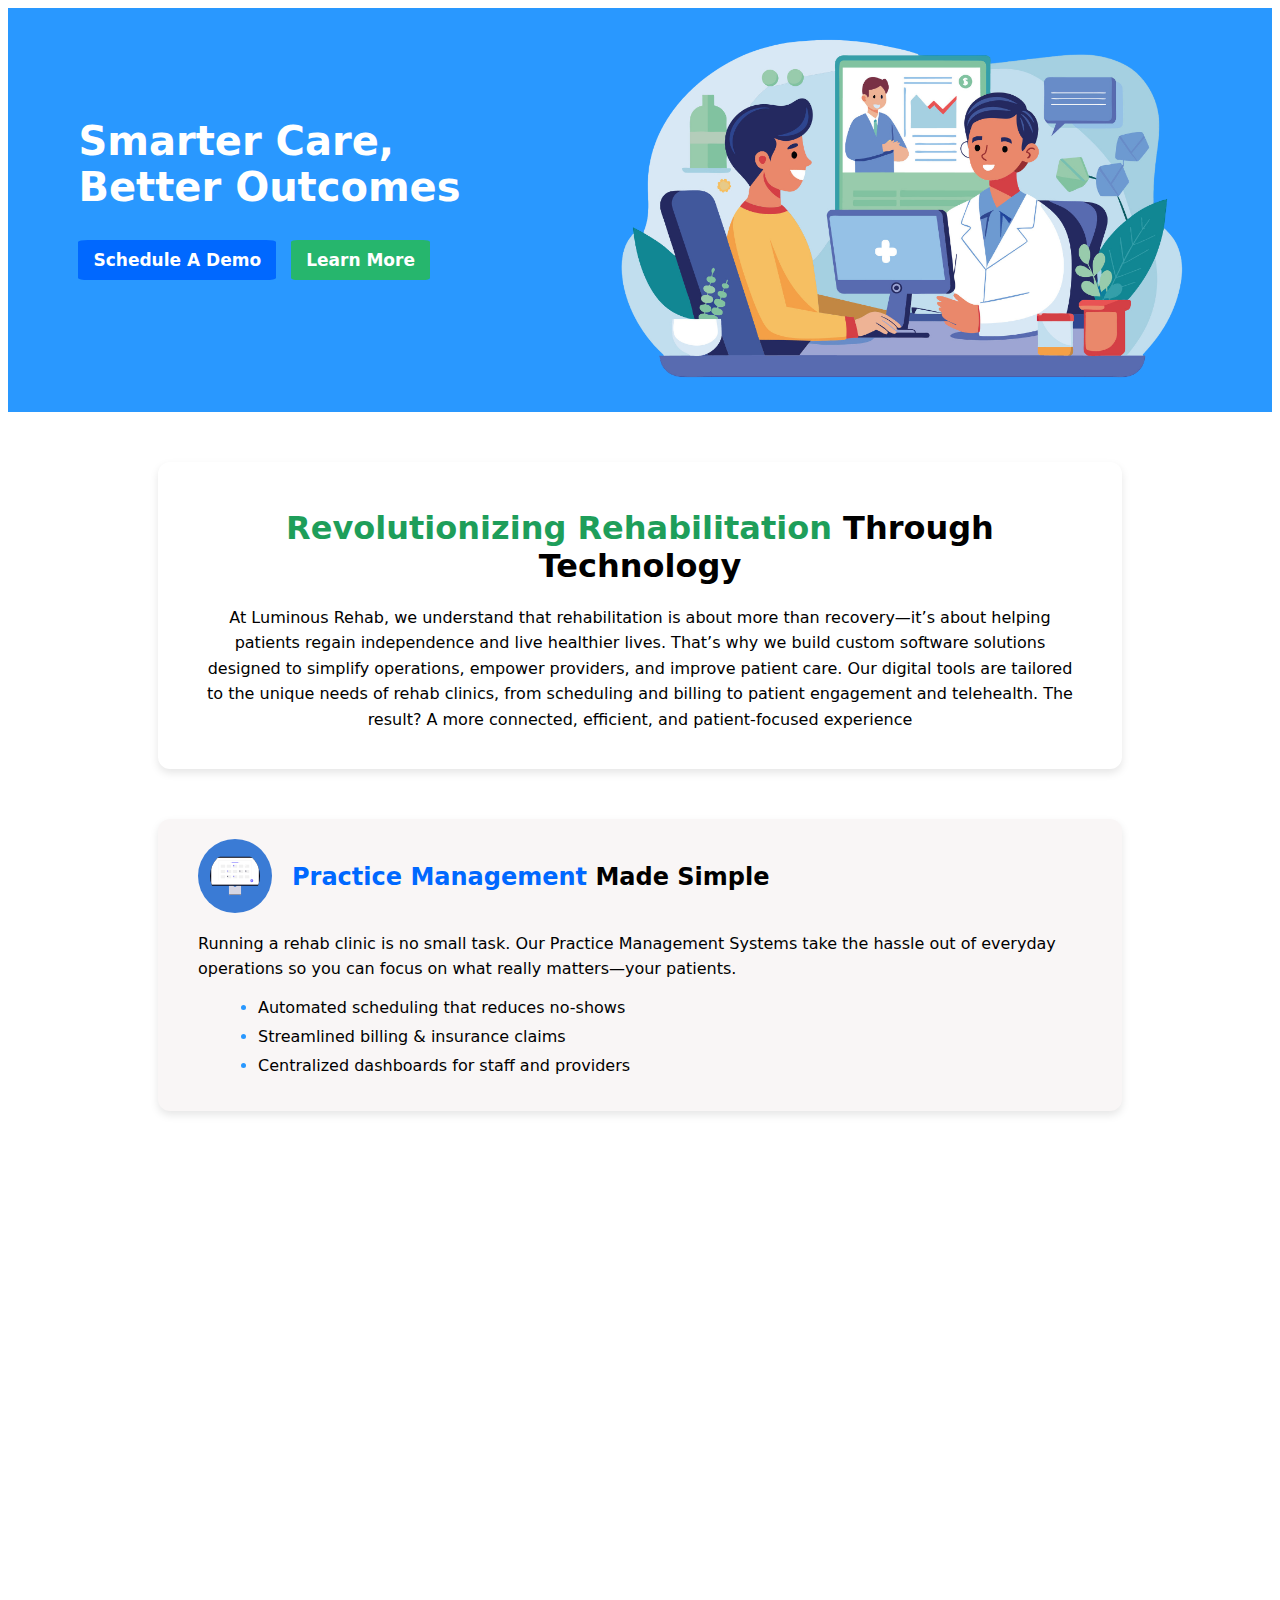
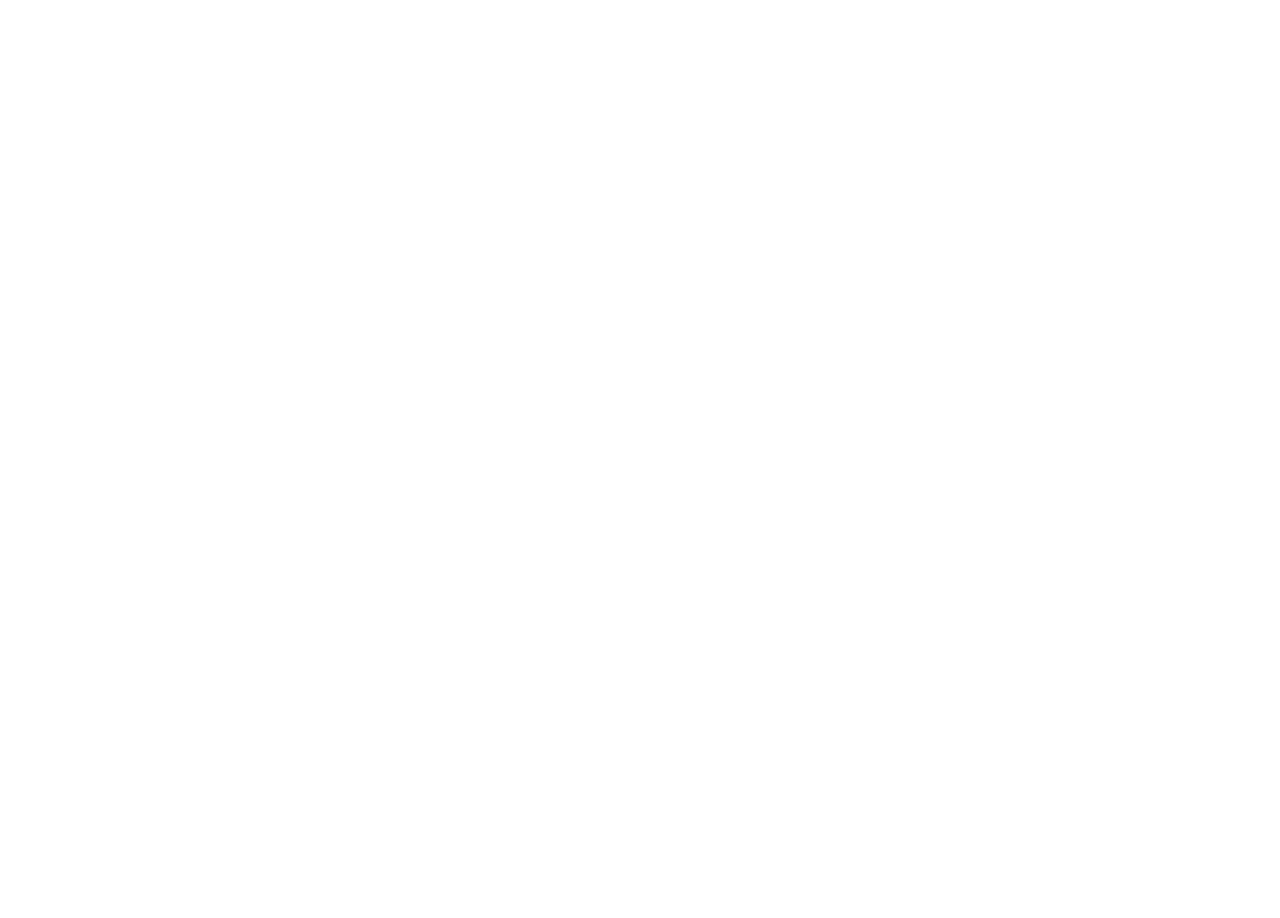
<file: index.html>
<!DOCTYPE html>
<html lang="en">
<head>
    <meta charset="UTF-8">
    <meta name="viewport" content="width=device-width, initial-scale=1.0">
    <title>Software Solutions for Rehab</title>
    <div class="header">
        <div class="core">
            <h1>Smarter Care, <br>Better Outcomes</h1>
            <a href="https://www.luminousrehab.com/#contact" class="b1">Schedule A Demo</a>
            <a href="https://www.luminousrehab.com/#home" class="b2">Learn More</a>
            
        </div>
        <div>
            <img src="./doctor.png" alt="Doctor speaking with patient" width="600" height="400">
        </div>
        
    </div>
    
    <link rel="stylesheet" href="./styles.css">
</head>
<body>
    <div class="middle">
        <h2><span class="highlight">Revolutionizing Rehabilitation</span> Through Technology</h2>
        <p>At Luminous Rehab, we understand that rehabilitation is about more than recovery—it’s about helping patients regain independence and live healthier lives. That’s why we build custom software solutions designed to simplify operations, empower providers, and improve patient care.
        Our digital tools are tailored to the unique needs of rehab clinics, from scheduling and billing to patient engagement and telehealth. The result? A more connected, efficient, and patient-focused experience</p>
    </div>
    <div class="features">
        <div class="icon">
            <img class="calendar" src="./undraw_digital-calendar_180l.svg" alt="Calendar icon" width="50" height="50">
            <h2><span class="highlight2">Practice Management</span> Made Simple</h2>
        </div>
        
        <p>Running a rehab clinic is no small task. Our Practice Management Systems take the hassle out of everyday operations so you can focus on what really matters—your patients.</p>
        <ul>
        <li>Automated scheduling that reduces no-shows</li>
        <li>Streamlined billing & insurance claims</li>
        <li>Centralized dashboards for staff and providers</li>
        </ul>
    </div>
    <div class="intro">
        <div class="icon">
            <img class="chart" src="./undraw_going-upwards_0y3z.svg" alt="Chart icon" width="50" height="50">
            <h2>Smarter <span class="highlight">Patient Tracking</span></h2>
        </div>
        
        <p>Every patient’s journey is unique. Our Patient Tracking Software keeps care personalized and measurable by giving providers clear insights into progress and outcomes.</p>
        <li>Digital progress notes and treatment histories</li>
        <li>Real-time performance dashboards</li>
        <li>Engaging visual reports to keep patients motivated</li>
    </div>
    <div class="features">
        <div class="icon">
            <img class="video" src="./undraw_phone-call_ov3z.svg" alt="Video call icon" width="50" height="50">
            <h2><span class="highlight2">Telehealth</span> That Works for Rehab</h2>
        </div>
        
        <p>Care shouldn’t stop when patients leave the clinic. With Telehealth Integration, providers can connect anytime, anywhere—keeping rehab on track without the barriers of distance or travel.</p>
        <li>Secure video sessions for therapy and follow-ups</li>
        <li>Remote exercise monitoring and feedback</li>
        <li>Hybrid care options that blend in-person and online</li>
    </div>
    <div class="intro">
        <div class="icon">
            <img class="custom" src="./undraw_approved-wireframe_odf4.svg" alt="Customization icon" width="50" height="50">
            <h2><span class="highlight">Custom-Built</span> for Your Clinic</h2>
        </div>
        
        <p>No two practices are the same. Our Custom Web Applications are built around your workflows, integrating seamlessly with existing systems to create an experience that feels natural for both staff and patients.</p>
        <li>Patient education portals with video libraries</li>
        <li>Custom reporting & compliance tools</li>
        <li>Team communication platforms</li>
    </div>
    <div class="middle">
        <h2>The <span class="highlight2">Future of Rehab</span> is Here</h2>
        <p>With our software solutions, rehabilitation becomes smoother, smarter, and more effective. From reducing admin time to engaging patients in their recovery, our technology helps clinics deliver better care—every step of the way.</p>
        <p>Ready to transform your rehab practice?</p>
        <a class="b1" href="https://www.luminousrehab.com/#contact">Schedule a Demo</a>
    </div>
<script src="./script.js"></script>   
</body>

</html>
</file>
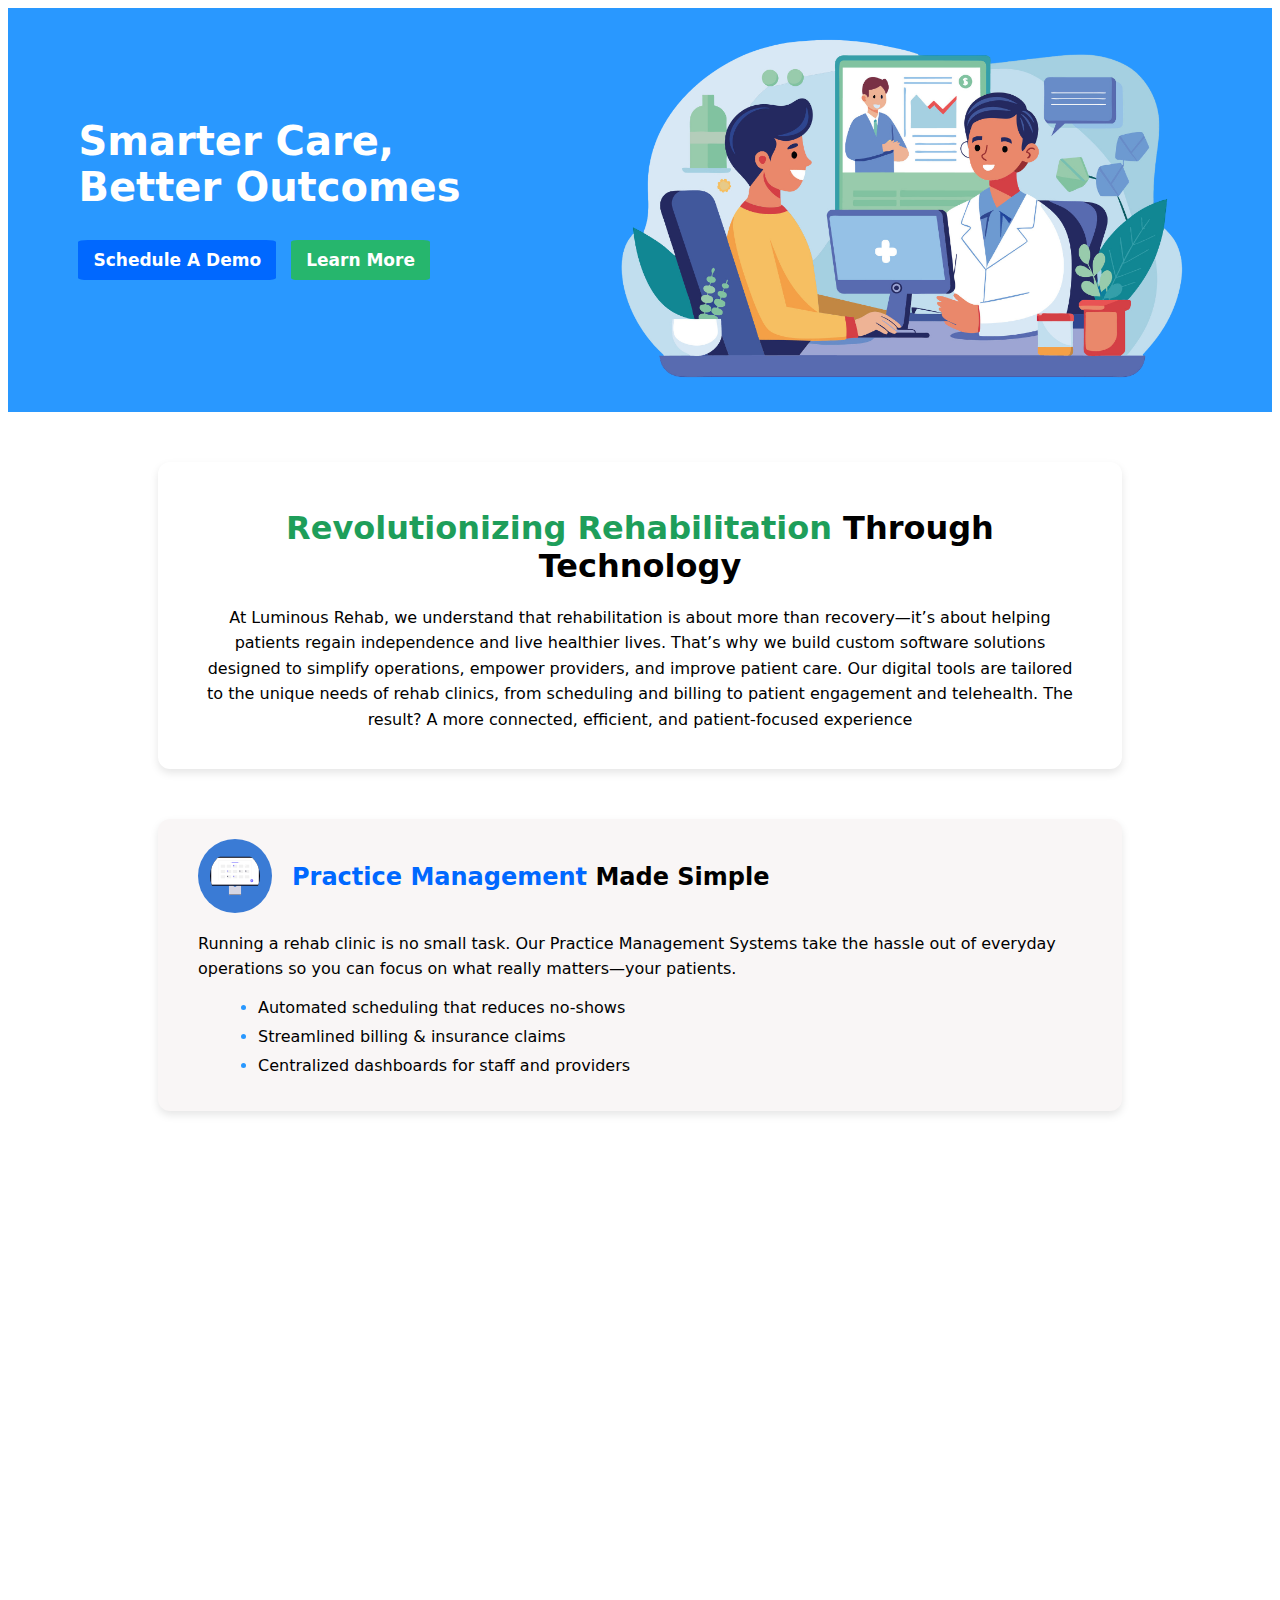
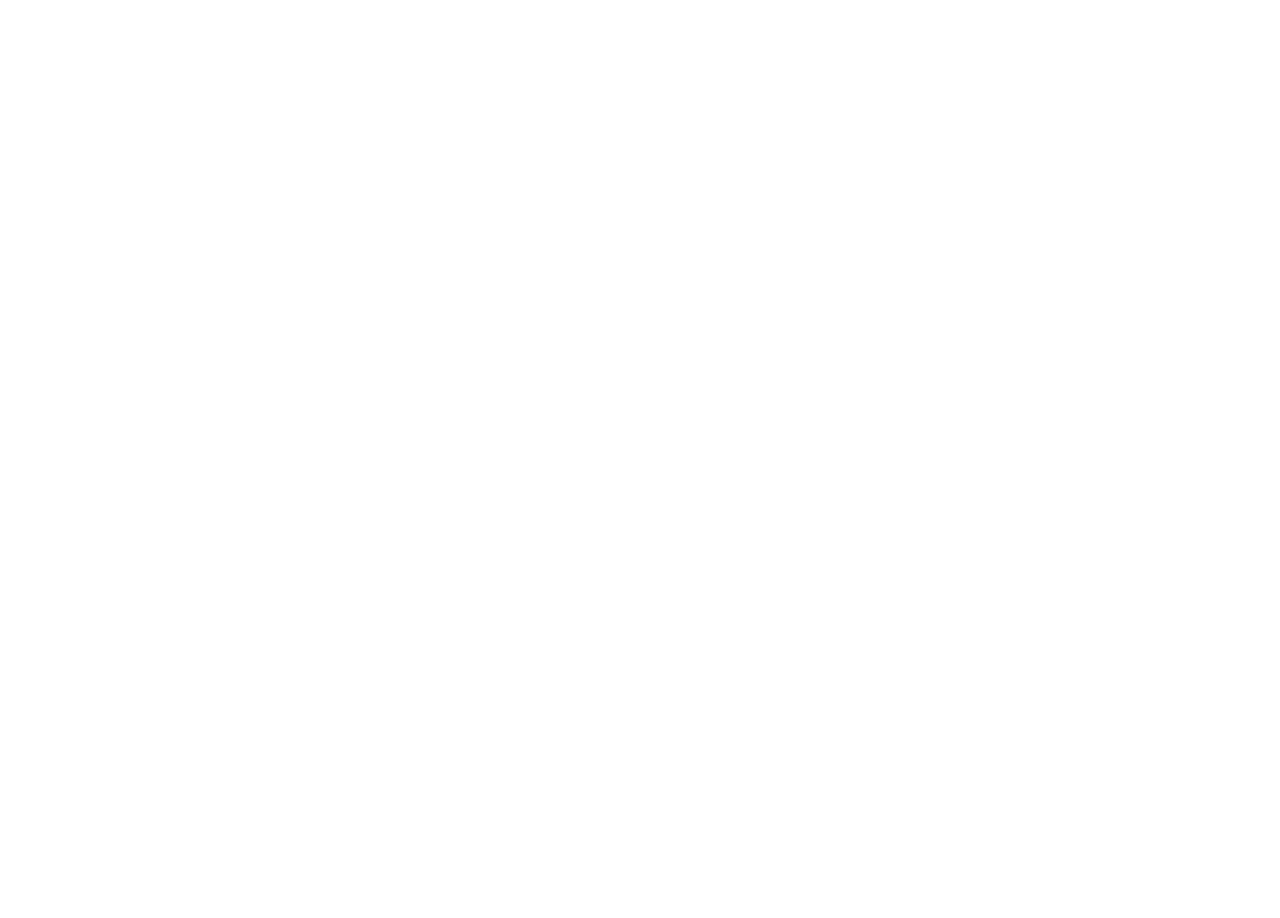
<file: webpage.html>
<!DOCTYPE html>
<html lang="en">
<head>
    <meta charset="UTF-8">
    <meta name="viewport" content="width=device-width, initial-scale=1.0">
    <title>Software Solutions for Rehab</title>
    <div class="header">
        <div class="core">
            <h1>Smarter Care, <br>Better Outcomes</h1>
            <a href="https://www.luminousrehab.com/#contact" class="b1">Schedule A Demo</a>
            <a href="https://www.luminousrehab.com/#home" class="b2">Learn More</a>
            
        </div>
        <div>
            <img src="./doctor.png" alt="Doctor speaking with patient" width="600" height="400">
        </div>
        
    </div>
    
    <link rel="stylesheet" href="styles.css">
</head>
<body>
    <div class="middle">
        <h2><span class="highlight">Revolutionizing Rehabilitation</span> Through Technology</h2>
        <p>At Luminous Rehab, we understand that rehabilitation is about more than recovery—it’s about helping patients regain independence and live healthier lives. That’s why we build custom software solutions designed to simplify operations, empower providers, and improve patient care.
        Our digital tools are tailored to the unique needs of rehab clinics, from scheduling and billing to patient engagement and telehealth. The result? A more connected, efficient, and patient-focused experience</p>
    </div>
    <div class="features">
        <div class="icon">
            <img class="calendar" src="./undraw_digital-calendar_180l.svg" alt="Calendar icon" width="50" height="50">
            <h2><span class="highlight2">Practice Management</span> Made Simple</h2>
        </div>
        
        <p>Running a rehab clinic is no small task. Our Practice Management Systems take the hassle out of everyday operations so you can focus on what really matters—your patients.</p>
        <ul>
        <li>Automated scheduling that reduces no-shows</li>
        <li>Streamlined billing & insurance claims</li>
        <li>Centralized dashboards for staff and providers</li>
        </ul>
    </div>
    <div class="intro">
        <div class="icon">
            <img class="chart" src="./undraw_going-upwards_0y3z.svg" alt="Chart icon" width="50" height="50">
            <h2>Smarter <span class="highlight">Patient Tracking</span></h2>
        </div>
        
        <p>Every patient’s journey is unique. Our Patient Tracking Software keeps care personalized and measurable by giving providers clear insights into progress and outcomes.</p>
        <li>Digital progress notes and treatment histories</li>
        <li>Real-time performance dashboards</li>
        <li>Engaging visual reports to keep patients motivated</li>
    </div>
    <div class="features">
        <div class="icon">
            <img class="video" src="./undraw_phone-call_ov3z.svg" alt="Video call icon" width="50" height="50">
            <h2><span class="highlight2">Telehealth</span> That Works for Rehab</h2>
        </div>
        
        <p>Care shouldn’t stop when patients leave the clinic. With Telehealth Integration, providers can connect anytime, anywhere—keeping rehab on track without the barriers of distance or travel.</p>
        <li>Secure video sessions for therapy and follow-ups</li>
        <li>Remote exercise monitoring and feedback</li>
        <li>Hybrid care options that blend in-person and online</li>
    </div>
    <div class="intro">
        <div class="icon">
            <img class="custom" src="./undraw_approved-wireframe_odf4.svg" alt="Customization icon" width="50" height="50">
            <h2><span class="highlight">Custom-Built</span> for Your Clinic</h2>
        </div>
        
        <p>No two practices are the same. Our Custom Web Applications are built around your workflows, integrating seamlessly with existing systems to create an experience that feels natural for both staff and patients.</p>
        <li>Patient education portals with video libraries</li>
        <li>Custom reporting & compliance tools</li>
        <li>Team communication platforms</li>
    </div>
    <div class="middle">
        <h2>The <span class="highlight2">Future of Rehab</span> is Here</h2>
        <p>With our software solutions, rehabilitation becomes smoother, smarter, and more effective. From reducing admin time to engaging patients in their recovery, our technology helps clinics deliver better care—every step of the way.</p>
        <p>Ready to transform your rehab practice?</p>
        <a class="b1" href="https://www.luminousrehab.com/#contact">Schedule a Demo</a>
    </div>
<script src="script.js"></script>   
</body>

</html>
</file>
<file: styles.css>
.header {
    background-color: #2998ff;
    color: white;
    font-family:system-ui, -apple-system, BlinkMacSystemFont, 'Segoe UI', Roboto, Oxygen, Ubuntu, Cantarell, 'Open Sans', 'Helvetica Neue', sans-serif;
    display: flex;
    justify-content: space-around;
    width: 100%;
}
.header h1 {
    font-size: 40px;
    margin: 10px 0px 30px 0px;
}
.b1 {
    background-color:#0068ff;
    color:white;
    font-family: system-ui, -apple-system, BlinkMacSystemFont, 'Segoe UI', Roboto, Oxygen, Ubuntu, Cantarell, 'Open Sans', 'Helvetica Neue', sans-serif;
    border: none;
    font-size: 17px;
    padding: 10px 15px;
    text-align: center;
    text-decoration: none;
    display: inline-block;
    border-radius: 5%;
    margin: 0px 10px 0px 0px;
    font-weight: 700;
}
.b1:hover {
    background-color: #004ecb;
    cursor: pointer;
    transition: 0.4s;
}
.b2:hover {
    background-color: #1e9e5a;
    cursor: pointer;
    transition: 0.4s;
}

.b2 {
    background-color: #26b66d;
    color: white;
    font-family: system-ui, -apple-system, BlinkMacSystemFont, 'Segoe UI', Roboto, Oxygen, Ubuntu, Cantarell, 'Open Sans', 'Helvetica Neue', sans-serif;
    border: none;
    font-size: 17px;
    padding: 10px 15px;
    text-align: center;
    text-decoration: none;
    display: inline-block;
    border-radius: 5%;
    font-weight: 700;
}
.core {
    margin: 100px 0px 100px 0px;
}

body {
    font-family: system-ui, -apple-system, BlinkMacSystemFont, 'Segoe UI', Roboto, Oxygen, Ubuntu, Cantarell, 'Open Sans', 'Helvetica Neue', sans-serif;
}

.middle {
    background-color: white;
    margin: 50px 150px 50px 150px;
    padding: 20px 40px 20px 40px;
    border-radius: 12px;
    box-shadow: 0 4px 8px rgba(0, 0, 0, 0.1);
    opacity: 0;
    transform: translateY(20px);
    transition: opacity 1s ease-out, transform 1s ease-out;
}
.middle.is-visible {
    opacity: 1;
    transform: none;
    background-color: white;
    margin: 50px 150px 50px 150px;
    padding: 20px 40px 20px 40px;
    border-radius: 12px;
    box-shadow: 0 4px 8px rgba(0, 0, 0, 0.1);
}
.middle h2 {
    text-align: center;
    font-size: 32px;
    margin-bottom: 20px;
}

.intro {
    background-color: white;
    margin: 50px 150px 50px 150px;
    padding: 20px 40px 20px 40px;
    border-radius: 12px;
    box-shadow: 0 4px 8px rgba(0, 0, 0, 0.1);
    opacity: 0;
    transform: translateY(20px);
    transition: opacity 1s ease-out, transform 1s ease-out;
}
.intro.is-visible {
    opacity: 1;
    transform: none;
    background-color: white;
    margin: 50px 150px 50px 150px;
    padding: 20px 40px 20px 40px;
    border-radius: 12px;
    box-shadow: 0 4px 8px rgba(0, 0, 0, 0.1);
}

.features {
    background-color: rgb(249, 246, 246);
    margin: 50px 150px 50px 150px;
    padding: 20px 40px 20px 40px;
    border-radius: 12px;
    box-shadow: 0 4px 8px rgba(0, 0, 0, 0.1);
    opacity: 0;
    transform: translateY(20px);
    transition: opacity 1s ease-out, transform 1s ease-out;
}
.features.is-visible {
    opacity: 1;
    transform: none;
    background-color: rgb(249, 246, 246);
    margin: 50px 150px 50px 150px;
    padding: 20px 40px 20px 40px;
    border-radius: 12px;
    box-shadow: 0 4px 8px rgba(0, 0, 0, 0.1);
}
.highlight {
    color:#1e9e5a;
}
.highlight2 {
    color:#0068ff;
}
p {
    line-height: 1.6;
    font-weight: 350;
}
li {
    margin: 10px 0px 10px 20px;
    font-weight: 350;
}
.features li::marker {
    color: #2998ff;
    font-weight: bold;
}

.intro li::marker {
    color: #1e9e5a;
    font-weight: bold;
}
.icon {
    display: flex;
    align-items: center;
    gap: 20px;
}
.calendar {
  background: #3A7BD5;
  border-radius: 50%;
  padding: 12px;
  display: inline-flex;
  align-items: center;
  justify-content: center;
  color: #fff;
  font-size: 28px;
  margin-bottom: 2px;
}

.chart {
  background: #1e9e5a;
  border-radius: 50%;
  padding: 12px;
  display: inline-flex;
  align-items: center;
  justify-content: center;
  color: #fff;
  font-size: 28px;
  margin-bottom: 2px;
}

.video {
  background: #0068ff;
  border-radius: 50%;
  padding: 12px;
  display: inline-flex;
  align-items: center;
  justify-content: center;
  color: #fff;
  font-size: 28px;
  margin-bottom: 2px;
}
.custom {
  background: #1e9e5a;
  border-radius: 50%;
  padding: 12px;
  display: inline-flex;
  align-items: center;
  justify-content: center;
  color: #fff;
  font-size: 28px;
  margin-bottom: 2px;
}

.middle p {
    text-align: center;
}
.middle .b1 {
    margin-left: 42%
}
</file>
